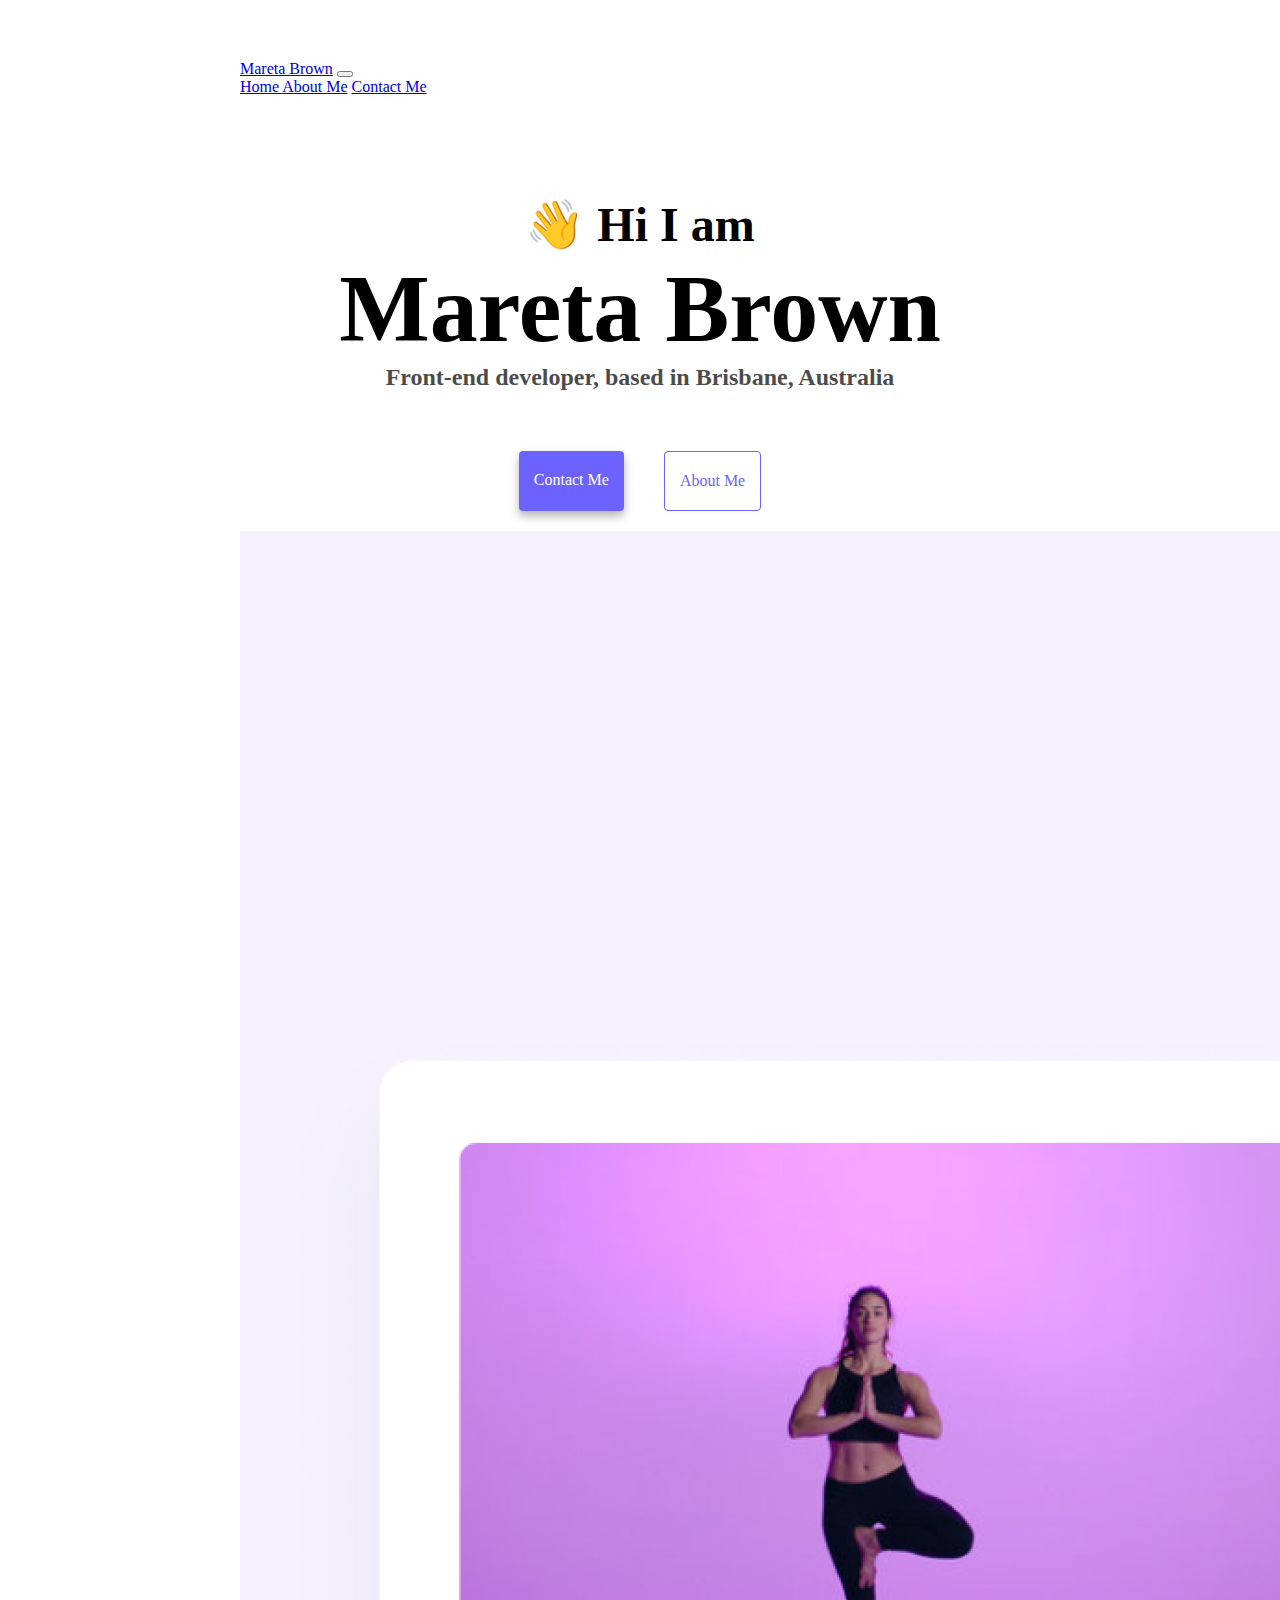
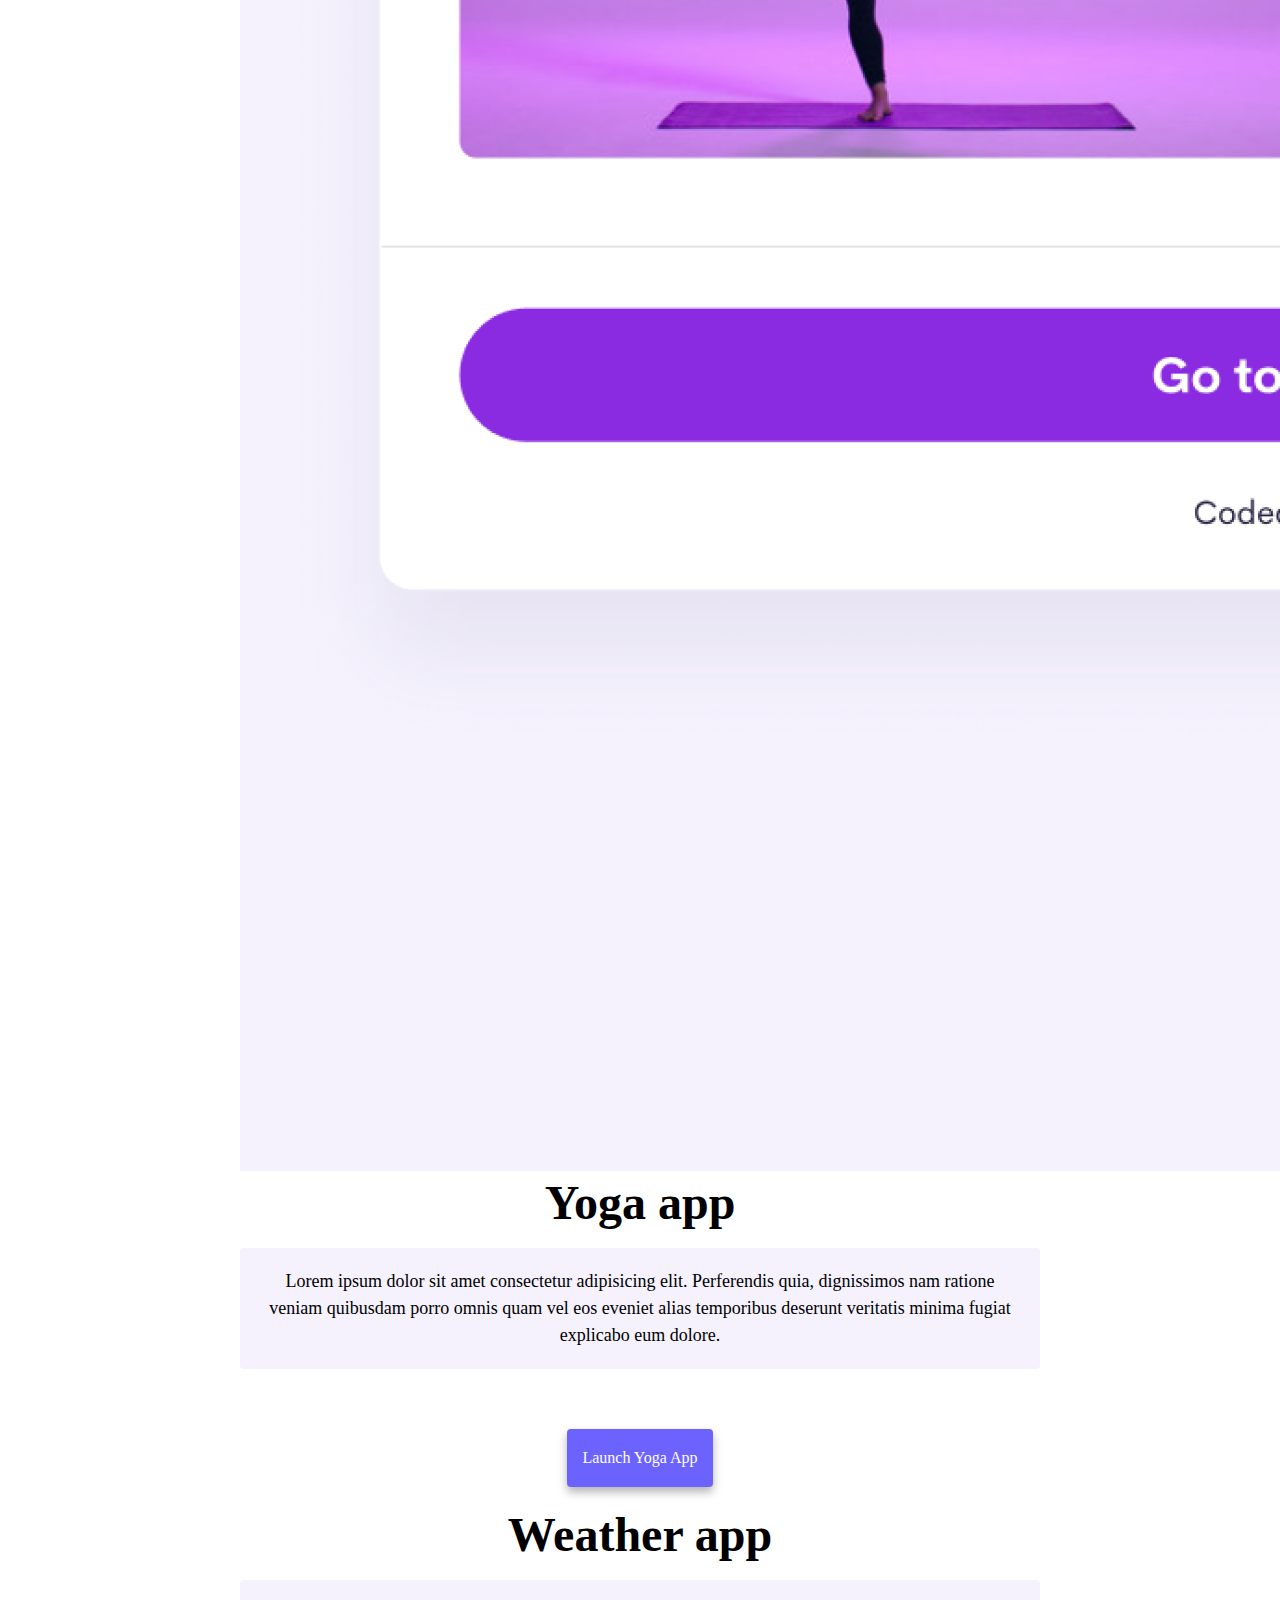
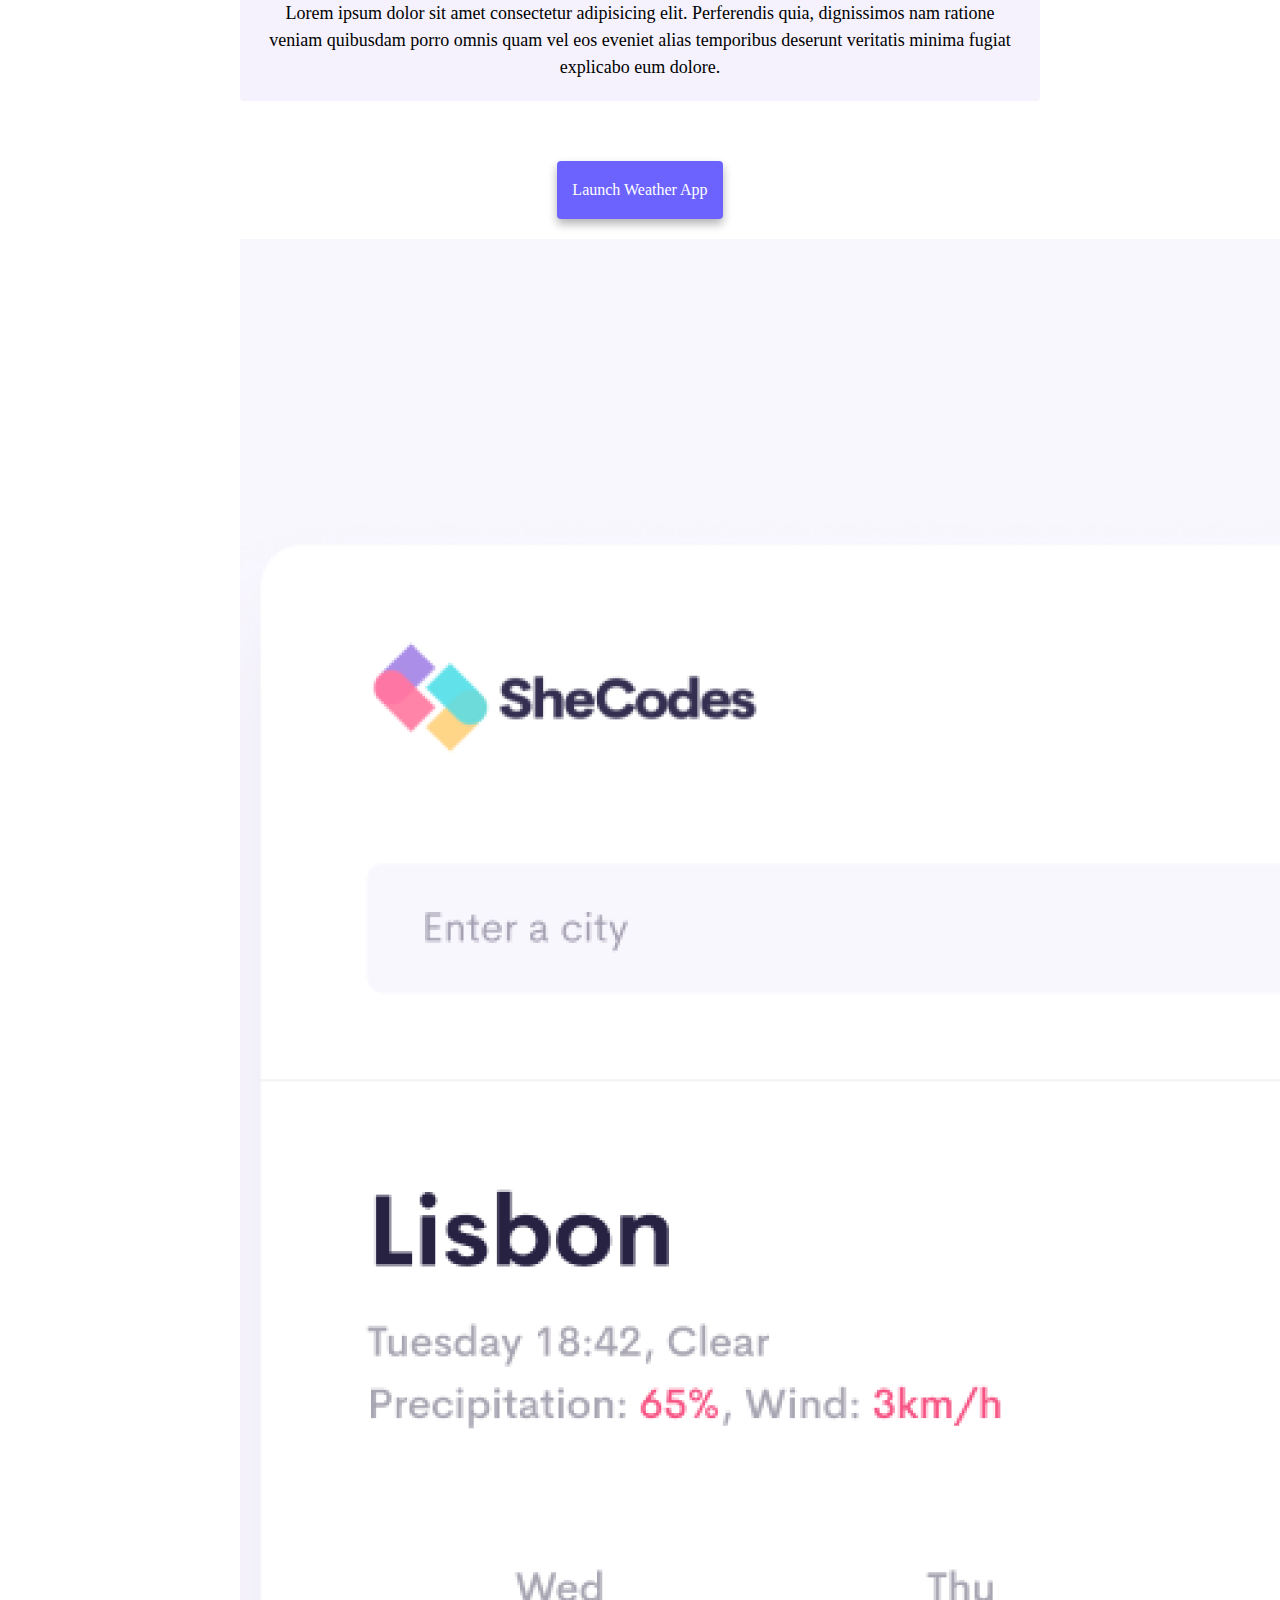
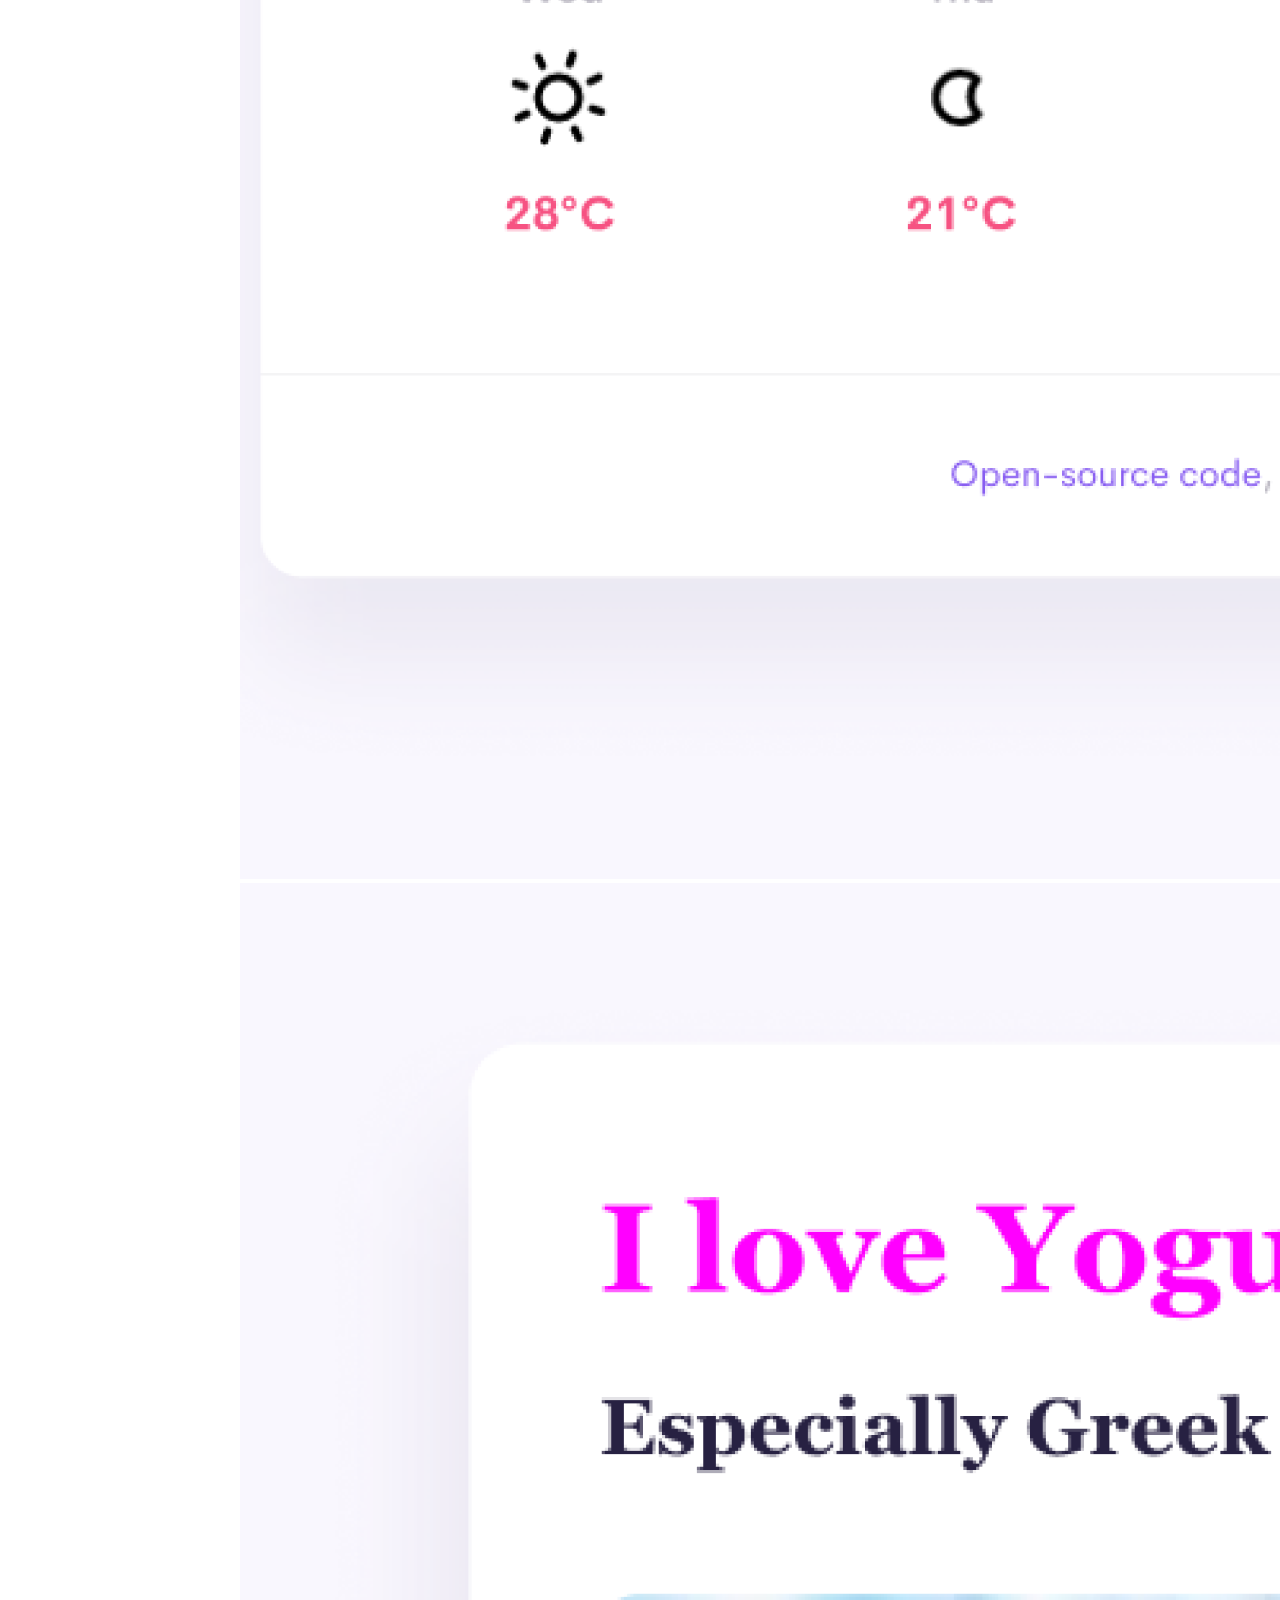
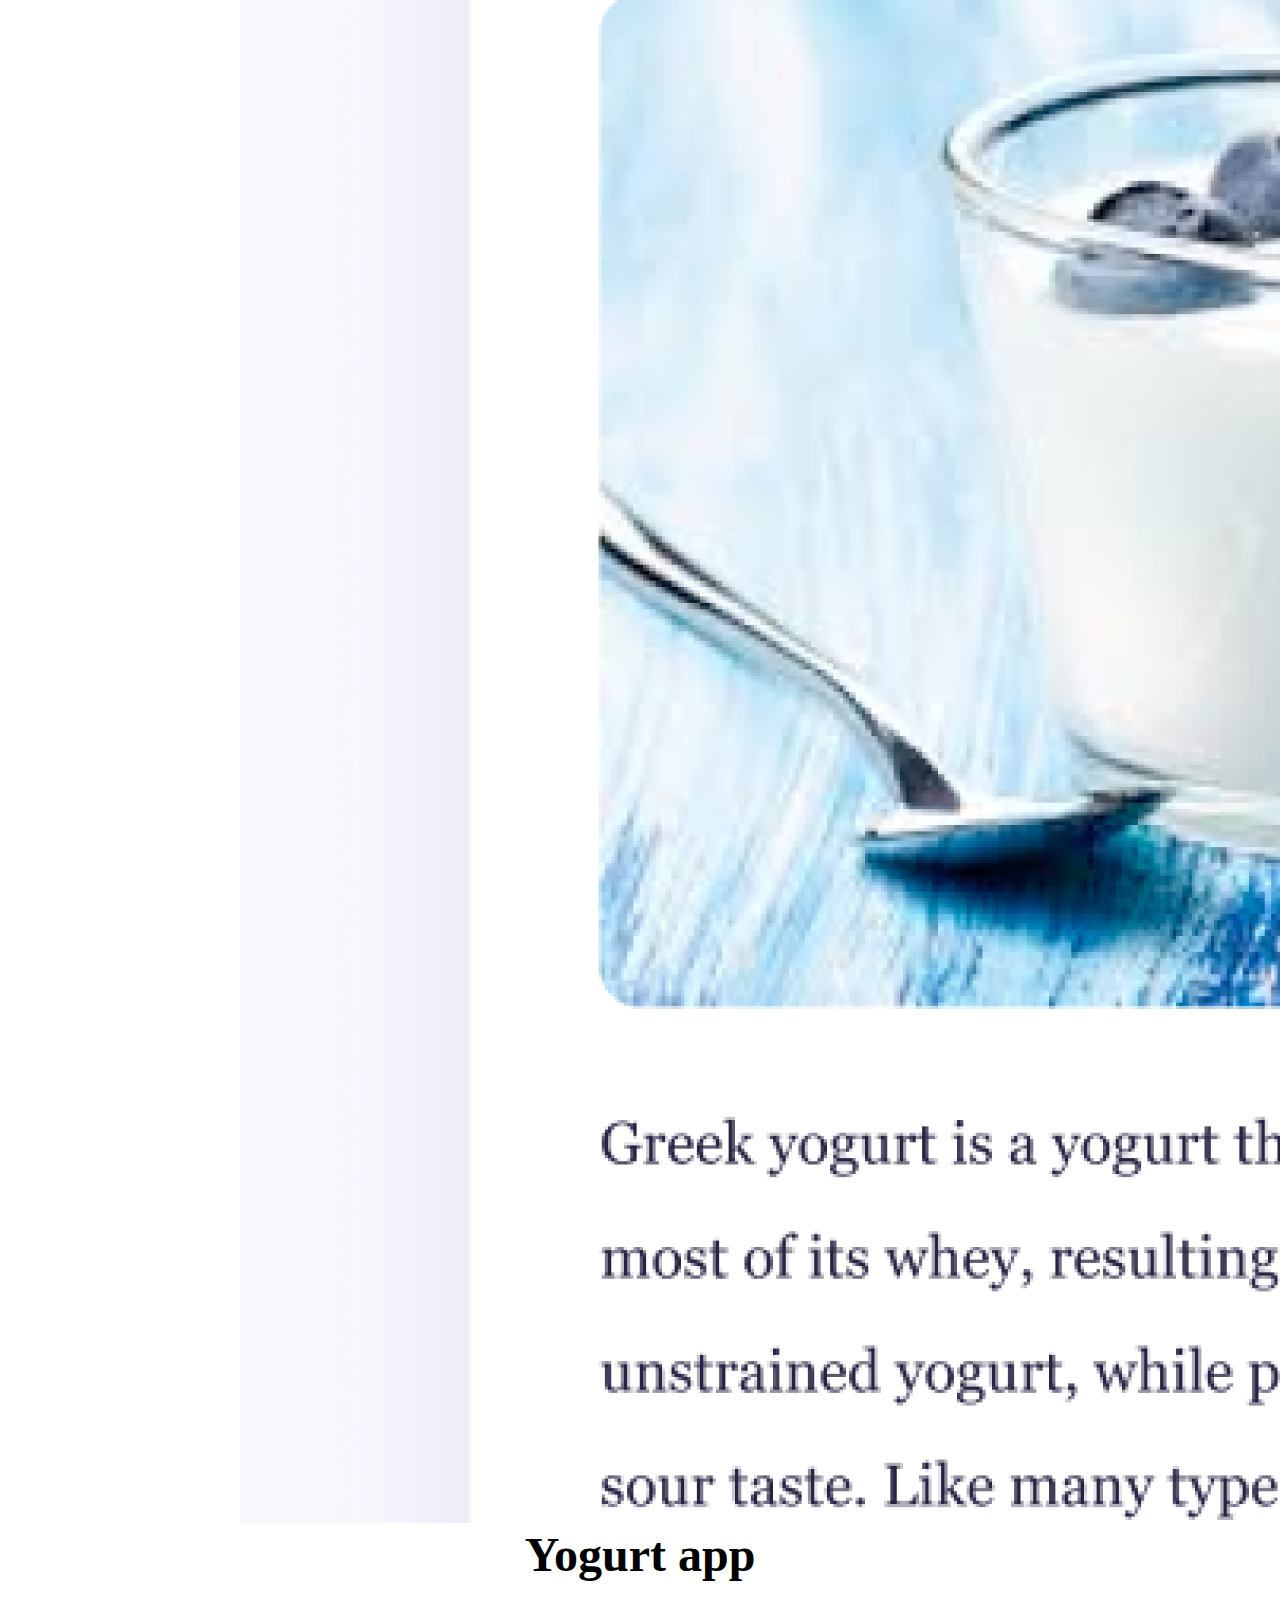
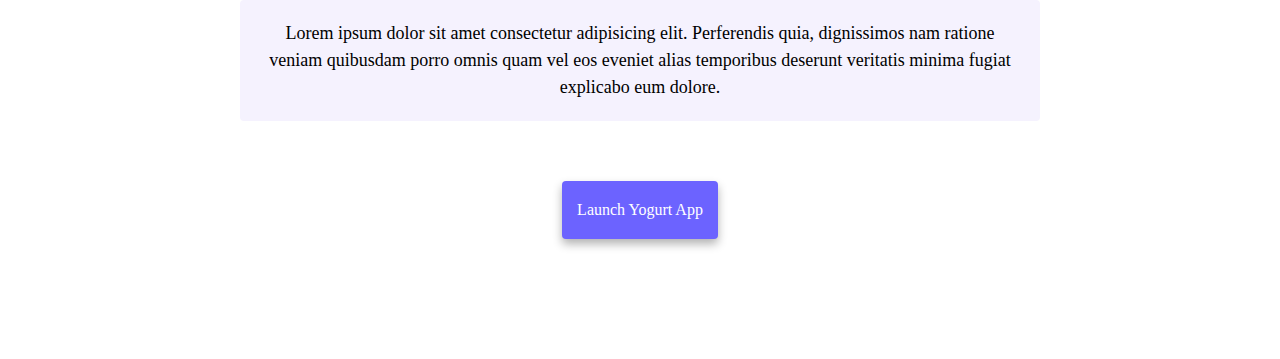
<file: index.html>
<!DOCTYPE html>
<html lang="en">
  <head>
    <meta charset="UTF-8" />
    <meta http-equiv="X-UA-Compatible" content="IE=edge" />
    <meta name="viewport" content="width=device-width, initial-scale=1.0" />
    <meta name="description" content="The life of Mareta Brown, Brisbane based Web Developer"">
    <title> Mareta Brown</title>
    <link rel="stylesheet" href="style.css" />
    <link
      href="https://cdn.jsdelivr.net/npm/bootstrap@5.3.0/dist/css/bootstrap.min.css"
      rel="stylesheet"
      integrity="sha384-9ndCyUaIbzAi2FUVXJi0CjmCapSmO7SnpJef0486qhLnuZ2cdeRhO02iuK6FUUVM"
      crossorigin="anonymous"
    />
    <script
      src="https://cdn.jsdelivr.net/npm/@popperjs/core@2.11.8/dist/umd/popper.min.js"
      integrity="sha384-I7E8VVD/ismYTF4hNIPjVp/Zjvgyol6VFvRkX/vR+Vc4jQkC+hVqc2pM8ODewa9r"
      crossorigin="anonymous"
    ></script>
    <script
      src="https://cdn.jsdelivr.net/npm/bootstrap@5.3.1/dist/js/bootstrap.min.js"
      integrity="sha384-Rx+T1VzGupg4BHQYs2gCW9It+akI2MM/mndMCy36UVfodzcJcF0GGLxZIzObiEfa"
      crossorigin="anonymous"
    ></script>
  </head>
  <body>
    <nav
      class="navbar navbar-expand-lg navbar-light bg-light fixed-top mb-5 ml-"
    >
      <div class="container-fluid">
        <a class="navbar-brand" href="#">Mareta Brown</a>
        <button
          class="navbar-toggler"
          type="button"
          data-toggle="collapse"
          data-target="#navbarNavAltMarkup"
          aria-controls="navbarNavAltMarkup"
          aria-expanded="false"
          aria-label="Toggle navigation"
        >
          <span class="navbar-toggler-icon"></span>
        </button>
        <div class="collapse navbar-collapse" id="navbarNavAltMarkup">
          <div class="navbar-nav">
            <a class="nav-item nav-link active" href="#"
              >Home <span class="sr-only"></span
            ></a>
            <a class="nav-item nav-link" href="about.html">About Me</a>
            <a class="nav-item nav-link" href="about.html#contact"
              >Contact Me</a
            >
          </div>
        </div>
      </div>
    </nav>
    <div class="container">
      <h2>👋 Hi I am</h2>
      <h1>Mareta Brown</h1>
      <h3>Front-end developer, based in Brisbane, Australia</h3>
      <div class="navigation-links">
        <a href="about.html#contact" class="contact-link">Contact me</a>
        <a href="about.html" class="about-link">About me</a>
      </div>
      <div class="row p-5">
        <div class="col-md-6">
          <img
            src="images/yoga.png"
            alt="Yoga pose"
            class="img-fluid rounded shadow-lg p-2"
          />
        </div>
        <div class="col-md-6">
          <h2>Yoga app</h2>
          <p class="text">
            Lorem ipsum dolor sit amet consectetur adipisicing elit. Perferendis
            quia, dignissimos nam ratione veniam quibusdam porro omnis quam vel
            eos eveniet alias temporibus deserunt veritatis minima fugiat
            explicabo eum dolore.
          </p>
          <div class="navigation-links">
            <a href="#" class="contact-link"> Launch Yoga app </a>
          </div>
        </div>
      </div>
      <div class="row p-5">
        <div class="col-md-6">
            <h2>Weather app</h2>
            <p class="text">
                Lorem ipsum dolor sit amet consectetur adipisicing elit. Perferendis
                quia, dignissimos nam ratione veniam quibusdam porro omnis quam vel
                eos eveniet alias temporibus deserunt veritatis minima fugiat
                explicabo eum dolore.
              </p>
              <div class="navigation-links">
                <a href="#" class="contact-link"> Launch Weather app </a>
              </div>
            </div>
            <div class="col-md-6">
              <img src="images/weather.png"
              alt="weather app"
              class="img-fluid rounded shadow-lg p-2"
            />
          </div>
    </div>
    <div class="row p-5">
      <div class="col-md-6">
          <img src="images/yogurt.png"
              alt="blueberry greek yogurt"
              class="img-fluid rounded shadow-lg p-2"
            />
          </div>
          <div class="col-md-6">
              <h2>Yogurt app</h2>
              <p class="text">
                  Lorem ipsum dolor sit amet consectetur adipisicing elit. Perferendis
                  quia, dignissimos nam ratione veniam quibusdam porro omnis quam vel
                  eos eveniet alias temporibus deserunt veritatis minima fugiat
                  explicabo eum dolore.
                </p>
                <div class="navigation-links">
                    <a href="#" class="contact-link"> Launch Yogurt app </a>
                  </div>
                </div>
              </div>
  </body>
</html>
</file>
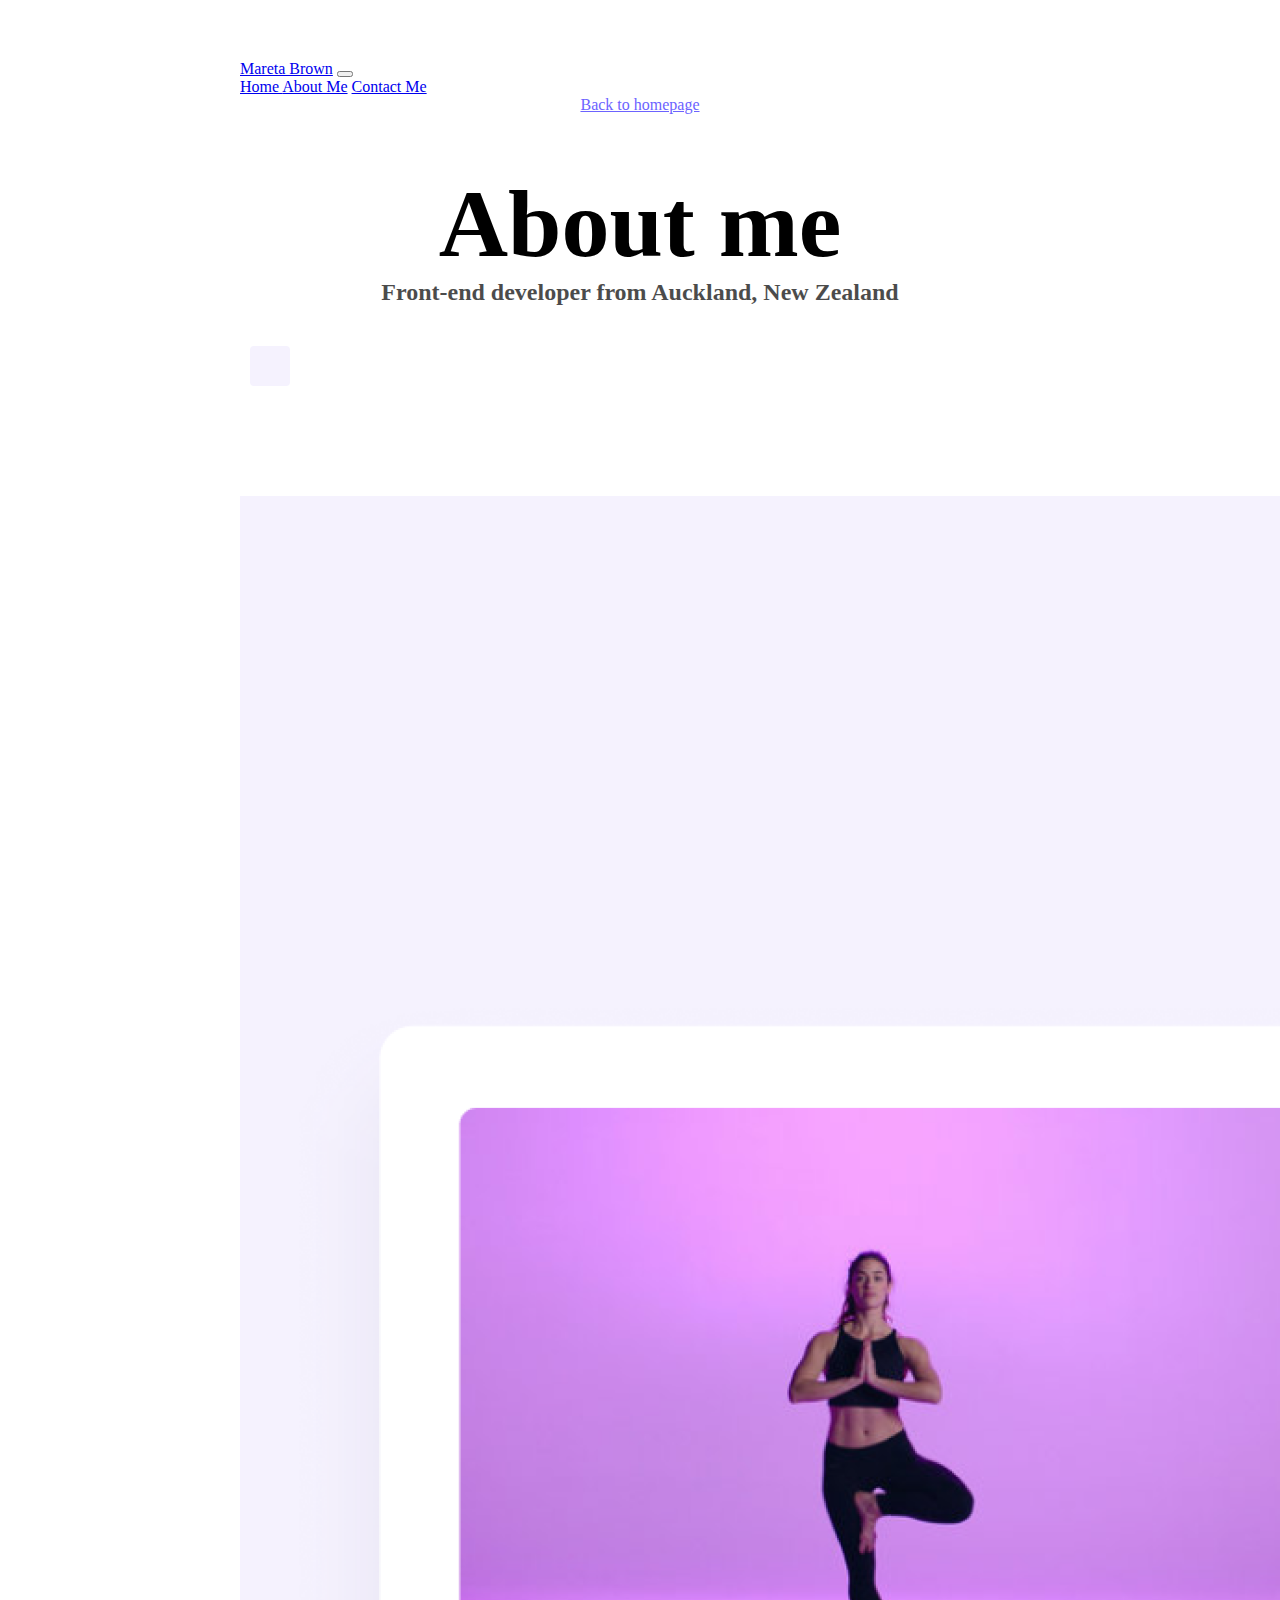
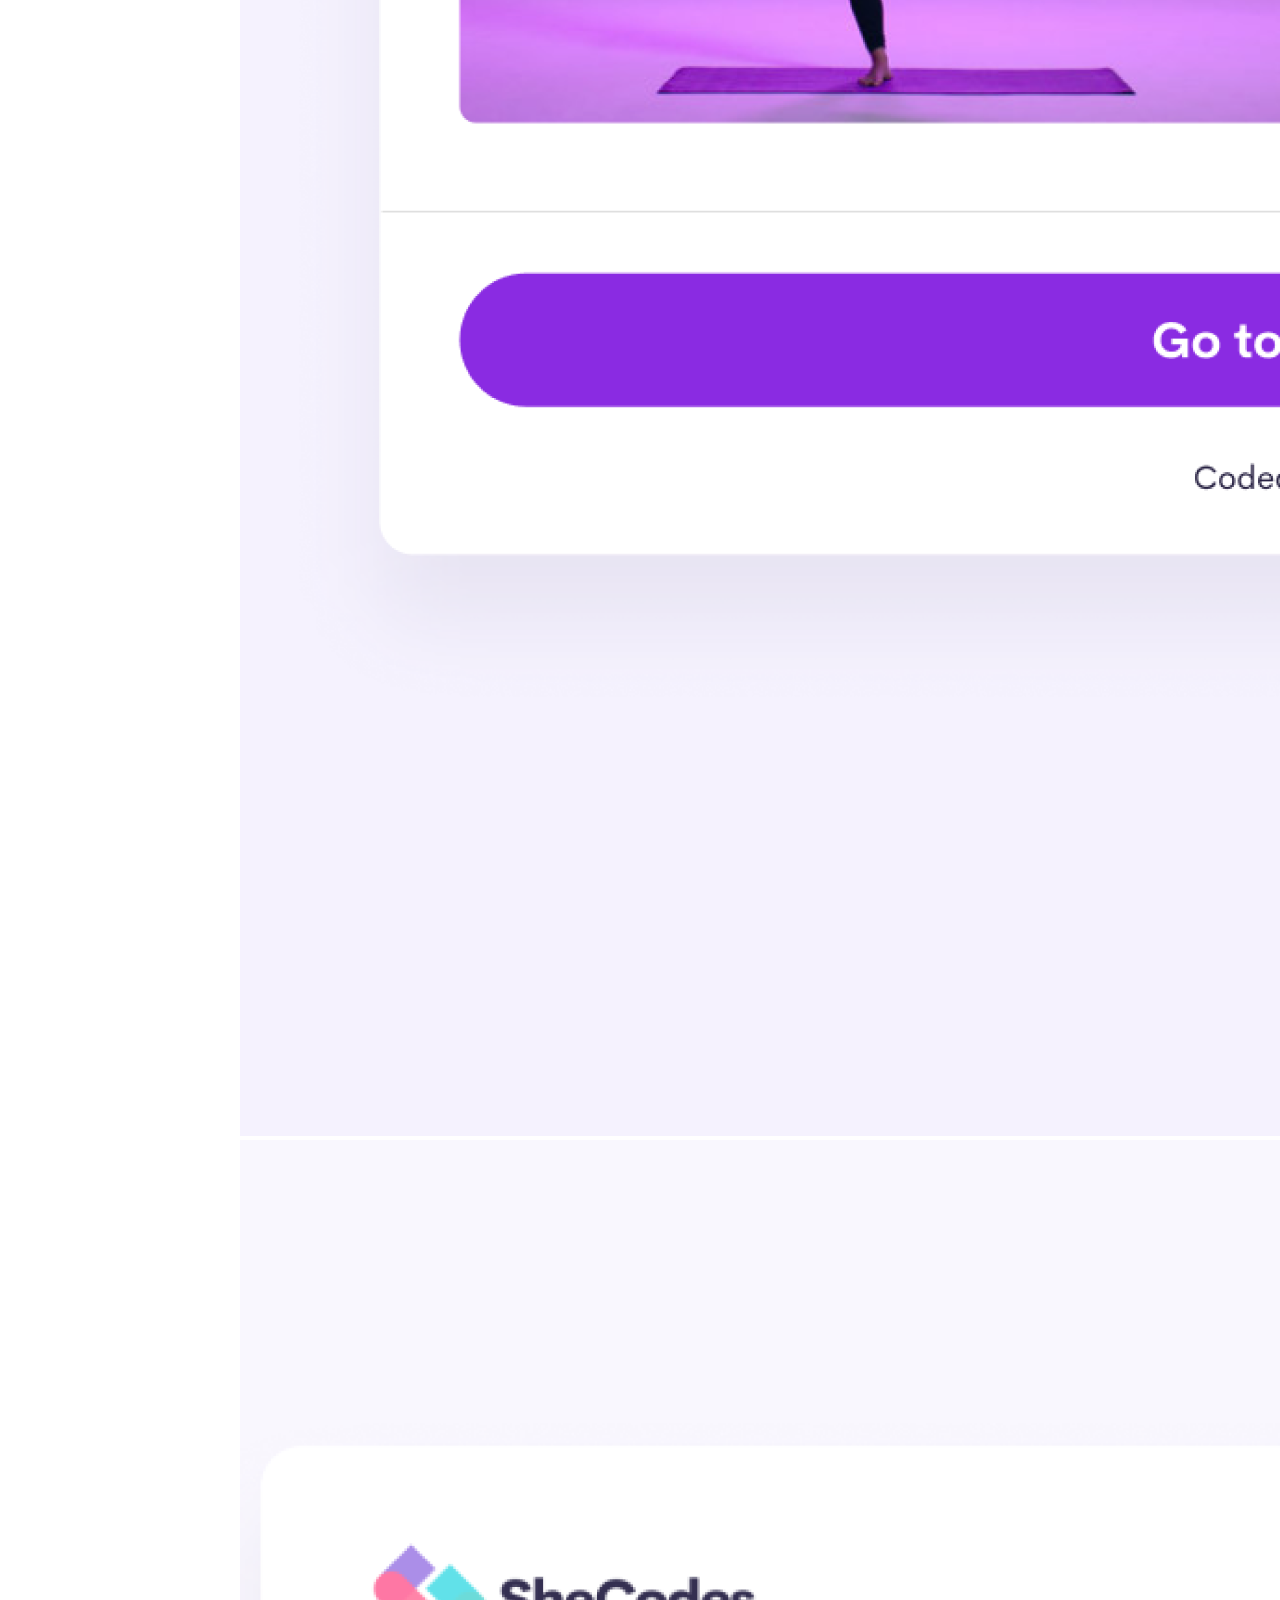
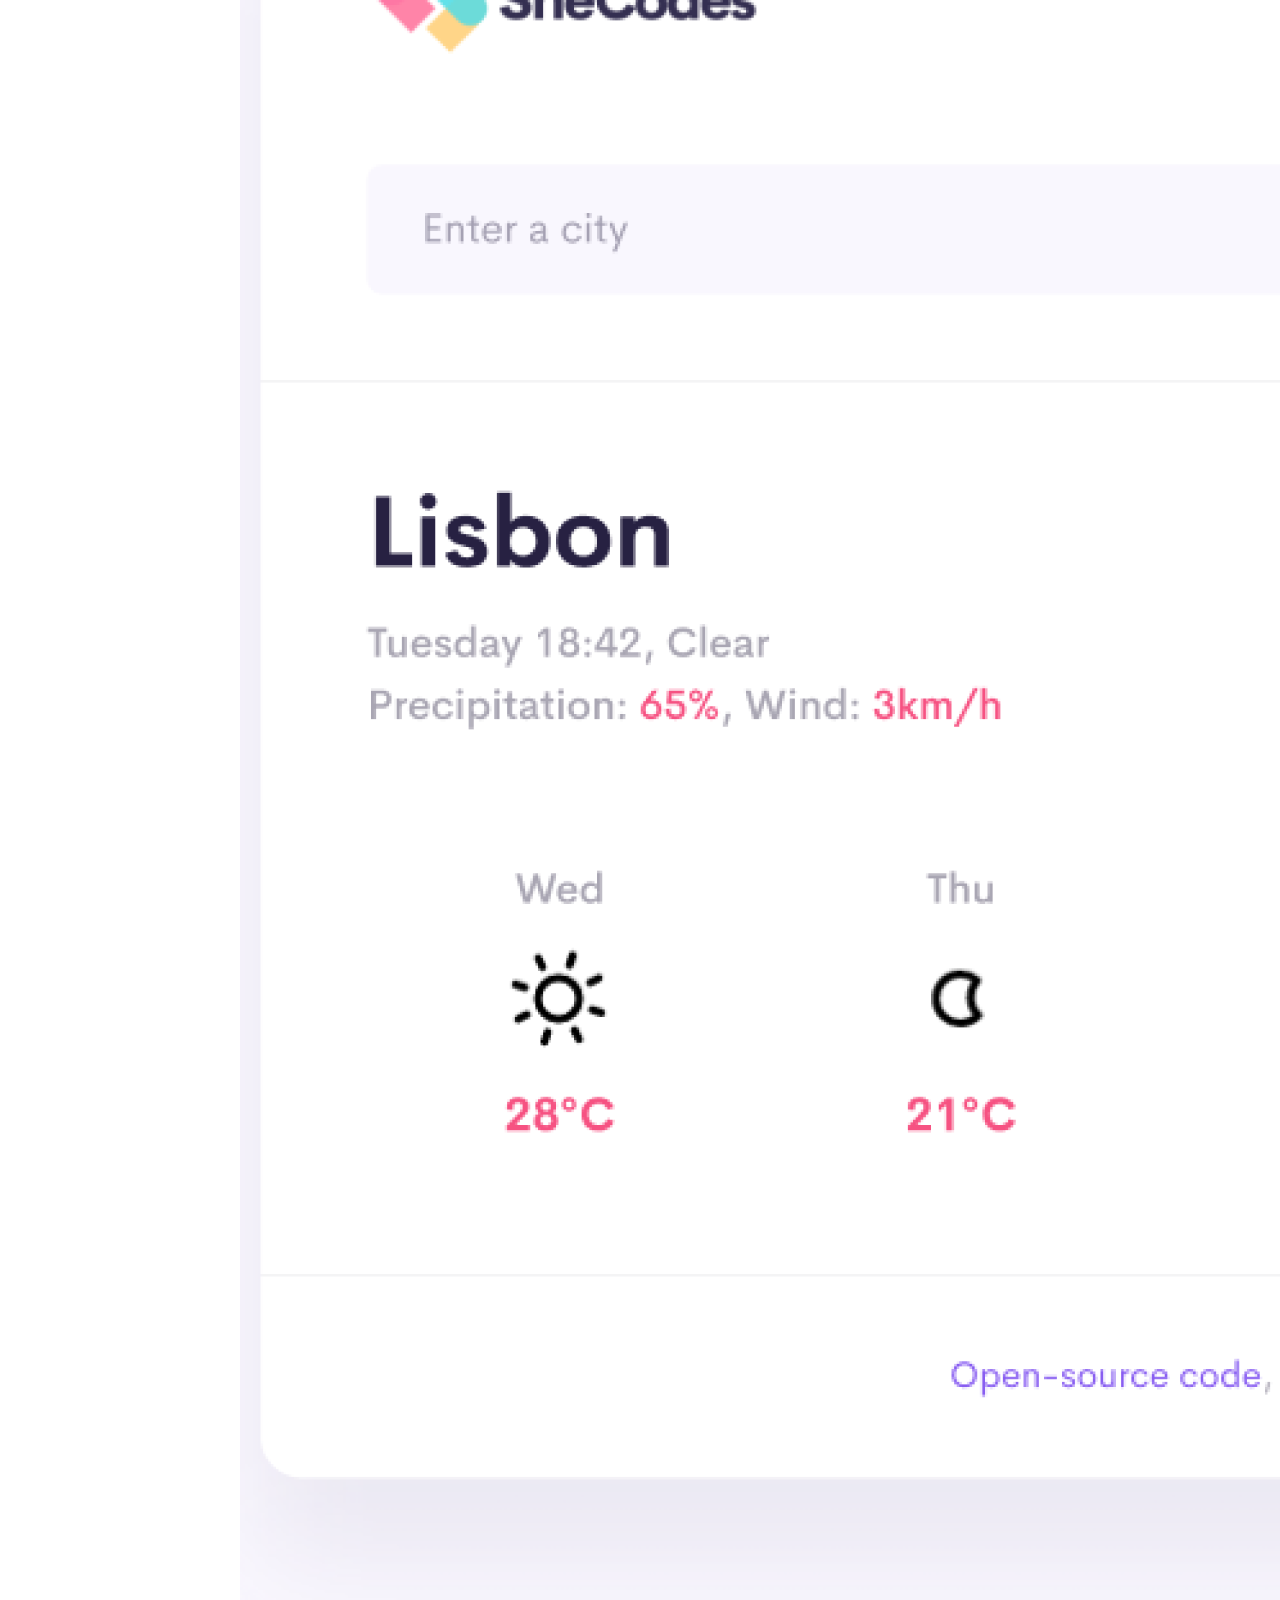
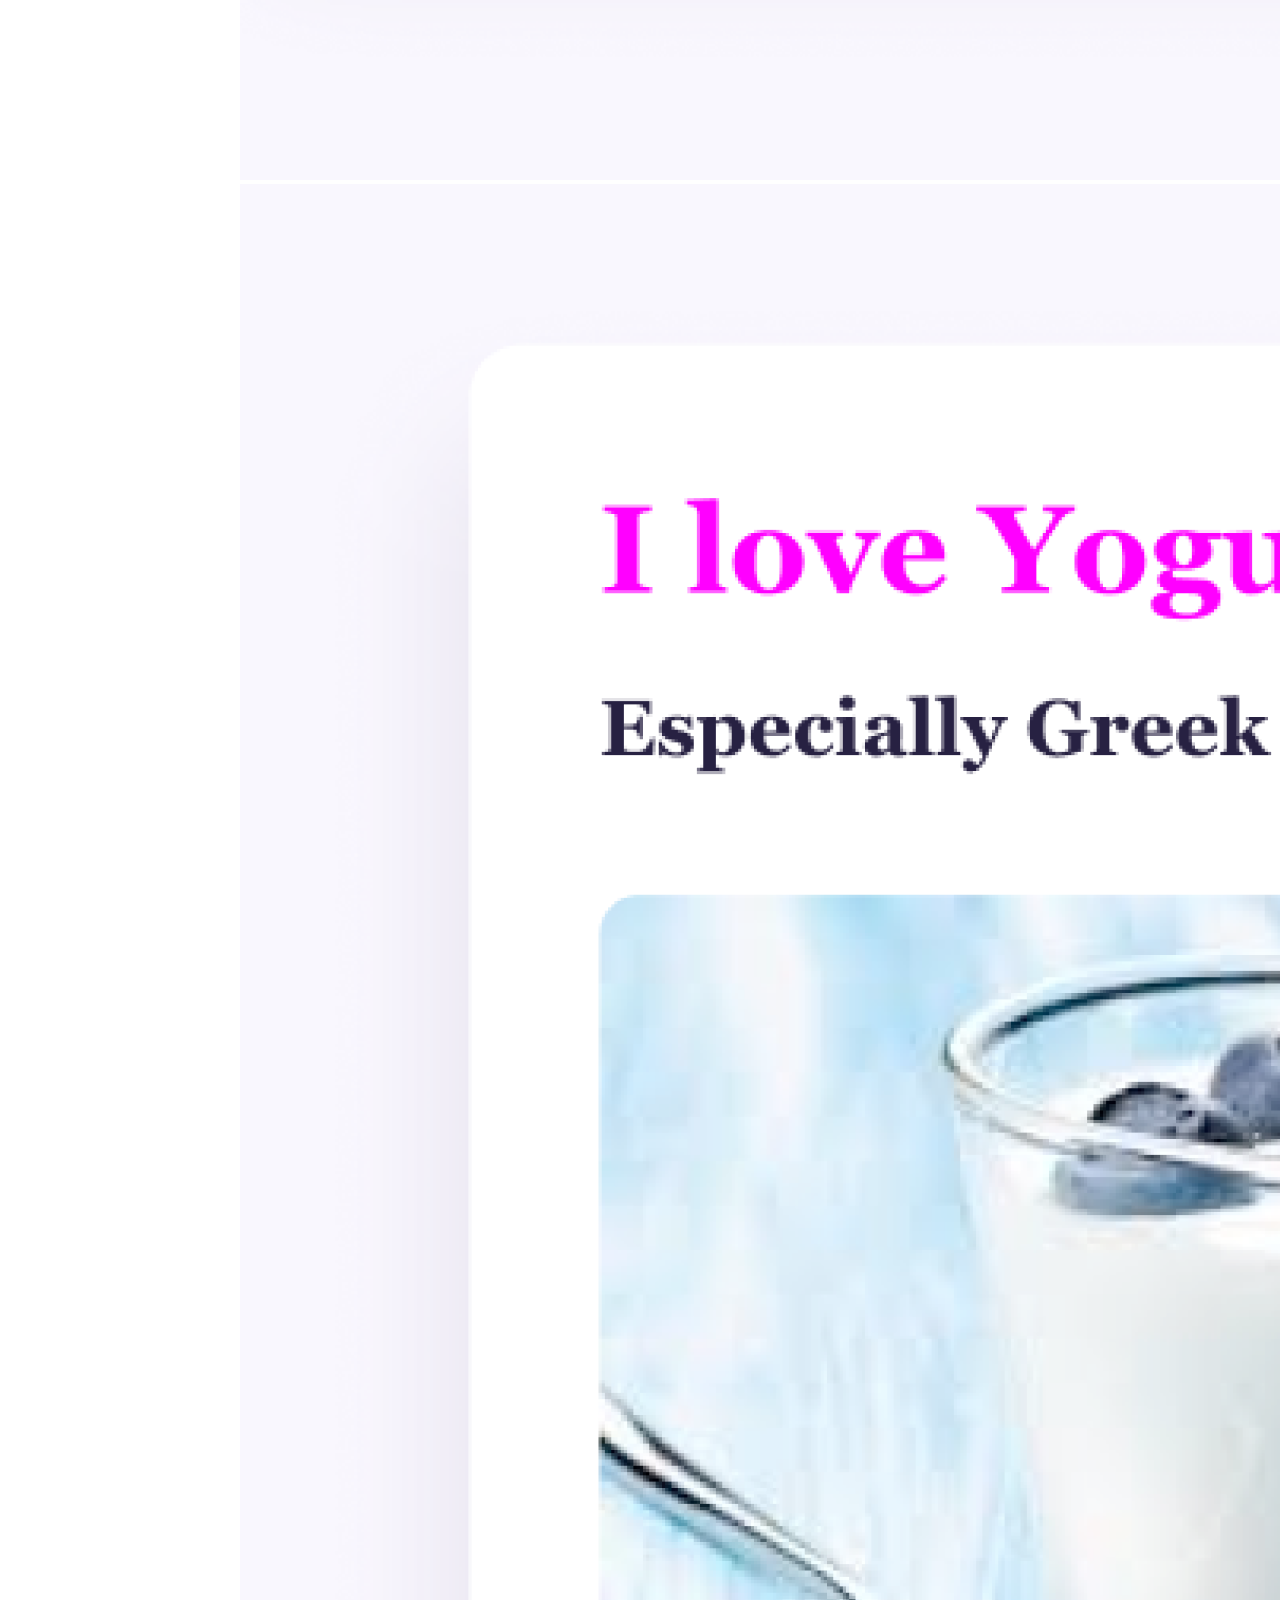
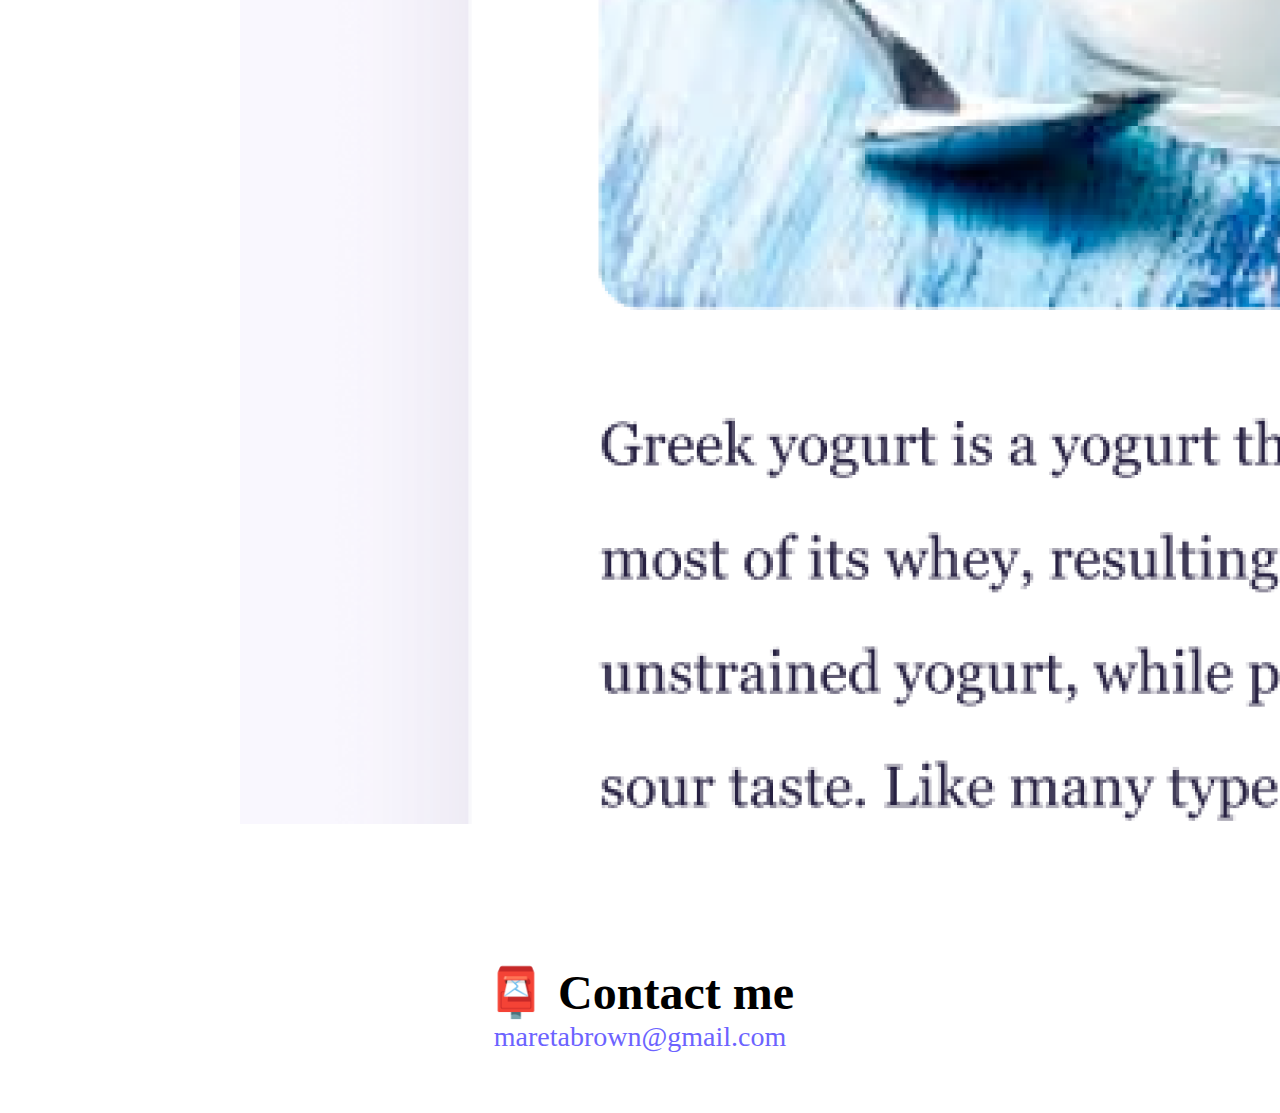
<file: about.html>
<!DOCTYPE html>
<html lang="en">
  <head>
    <meta charset="UTF-8" />
    <meta http-equiv="X-UA-Compatible" content="IE=edge" />
    <meta name="viewport" content="width=device-width, initial-scale=1.0" />
    <link rel="stylesheet" href="style.css" />
    <link
    <link href="https://cdn.jsdelivr.net/npm/bootstrap@5.3.1/dist/css/bootstrap.min.css" rel="stylesheet" integrity="sha384-4bw+/aepP/YC94hEpVNVgiZdgIC5+VKNBQNGCHeKRQN+PtmoHDEXuppvnDJzQIu9" crossorigin="anonymous">
    <script src="https://cdn.jsdelivr.net/npm/bootstrap@5.3.1/dist/js/bootstrap.bundle.min.js" integrity="sha384-HwwvtgBNo3bZJJLYd8oVXjrBZt8cqVSpeBNS5n7C8IVInixGAoxmnlMuBnhbgrkm" crossorigin="anonymous"></script>
    <title>About Mareta Brown </title>
    <meta name="description" content "- the life of Mareta Brown, Brisbane based Web Developer"
  </head>
  <body>
    <nav
      class="navbar navbar-expand-lg navbar-light bg-light fixed-top mb-5 ml-"
    >
      <div class="container-fluid">
        <a class="navbar-brand" href="#">Mareta Brown</a>
        <button
          class="navbar-toggler"
          type="button"
          data-toggle="collapse"
          data-target="#navbarNavAltMarkup"
          aria-controls="navbarNavAltMarkup"
          aria-expanded="false"
          aria-label="Toggle navigation" >
          <span class="navbar-toggler-icon"></span>
        </button>
        <div class="collapse navbar-collapse" id="navbarNavAltMarkup">
          <div class="navbar-nav">
            <a class="nav-item nav-link active" href="index.html"
              >Home <span class="sr-only"></span ></a>
            <a class="nav-item nav-link" href= "about.html">About Me</a>
            <a class="nav-item nav-link" href="about.html#contact"
              >Contact Me</a>
          </div>
        </div>
      </div>
    </nav>
    <a href="index.html" class="homepage-link">Back to homepage</a>
  </br>
</br>
</br>

    <h1>About me</h1>
    <h3>Front-end developer from Auckland, New Zealand</h3>
    <div class="about-paragraphs">
      <p></p>
    </div>
    <div class="container">
      <div class="row">
        <div class="col-sm-4">
          <img
            src="images/yoga.png"
            alt="yoga pose"
            class="img-fluid p-2 shadow rounded"
          />
        </div>
        <div class="col-sm-4">
          <img
            src="images/weather.png"
            alt="weather app"
            class="img-fluid p-2 shadow rounded"
          />
        </div>
        <div class="col-sm-4">
          <img
            src="images/yogurt.png"
            alt="Blueberry greek yogurt"
            class="img-fluid p-2 shadow rounded"
          />
        </div>
      </div>
    </div>
  </br>
</br>
    <div id="contact">
      <h2>📮 Contact me</h2>
      <a href="mailto:maretabrown@gmail.com" class="email-link"
        >maretabrown@gmail.com
      </a>
    </div>
  </body>
</html>
</file>
<file: style.css>
:root {
  --primary-color: #6c63ff;
  --secondary-color: #f5f2fe;
  --box-shadow: 0 5px 10px rgba(0, 0, 0, 0.3);
}

body {
  margin: 60px auto;
  max-width: 800px;
}

h1,
h2,
h3 {
  text-align: center;
  margin: 0;
}

h1 {
  font-size: 96px;
}

h2 {
  font-size: 48px;
}

h3 {
  font-size: 24px;
  opacity: 0.7;
}

p {
  background: var(--secondary-color);
  padding: 20px;
  border-radius: 4px;
  font-size: 18px;
  line-height: 1.5;
  text-align: center;
}

.container {
  margin: 100px auto;
  max-width: 900px;
}
.navigation-links {
  display: flex;
  margin-top: 40px;
  justify-content: center;
}

.navigation-links a {
  margin: 20px;
  border-radius: 4px;
  padding: 20px 15px;
  text-decoration: none;
  text-transform: capitalize;
}

.contact-link {
  background: var(--primary-color);
  box-shadow: var(--box-shadow);
  color: white;
}

.about-link {
  color: var(--primary-color);
  border: 1px solid var(--primary-color);
}

.homepage-link {
  color: var(--primary-color);
  text-align: center;
  display: block;
}

.about-paragraphs {
  display: flex;
  margin: 30px 0;
}

.about-paragraphs p {
  margin: 10px;
}

.email-link {
  display: flex;
  justify-content: center;
  color: var(--primary-color);
  font-size: 28px;
  text-decoration: none;
}

.email-link:hover {
  text-decoration: underline;
}

@media (max-width: 576) {
  body {
    text-align: centre;
  }
}
</file>
